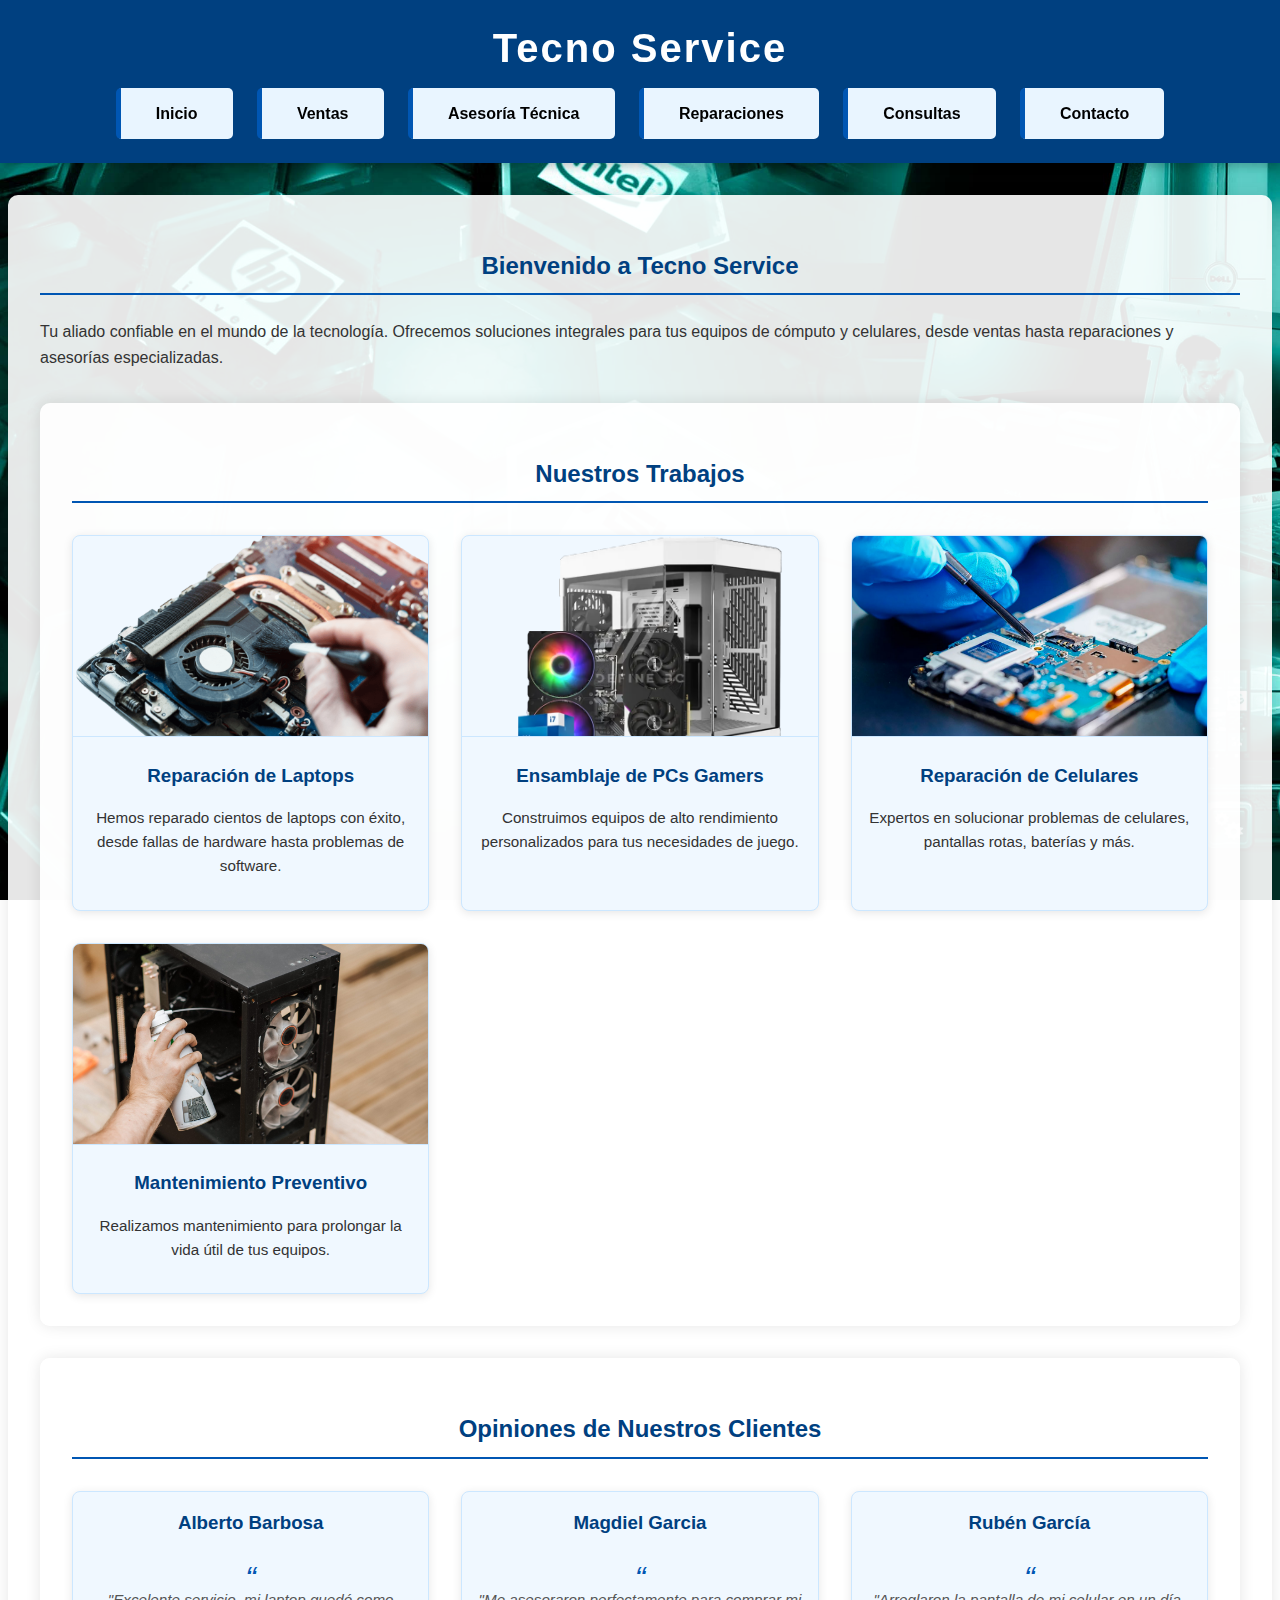
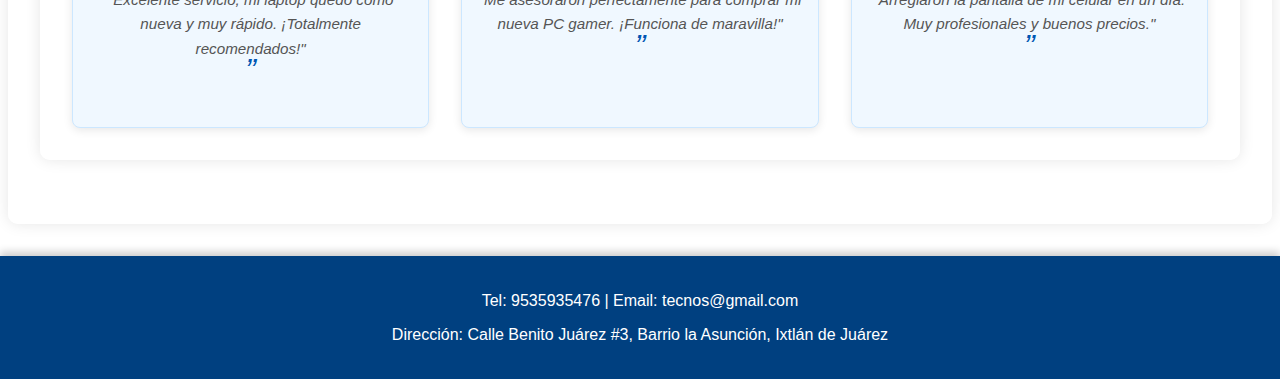
<file: tecno-service-html/html/index.html>
<!DOCTYPE html>
<html lang="es">
<head>
  <meta charset="UTF-8" />
  <meta name="viewport" content="width=device-width, initial-scale=1.0" />
  <title>Inicio - Tecno Service</title>
  <link rel="stylesheet" href="../css/styles.css" />
</head>
<body class="body-index">

  <!-- Cabecera fija (anclada) -->
  <header>
    <h1>Tecno Service</h1>
    <nav>
      <ul>
        <li><a href="index.html" aria-label="Ir a la página de inicio">Inicio</a></li>
        <li><a href="ventas.html" aria-label="Ir a ventas">Ventas</a></li>
        <li><a href="asesorias.html" aria-label="Ir a soporte técnico">Asesoría Técnica</a></li>
        <li><a href="reparaciones.html" aria-label="Ir a reparaciones">Reparaciones</a></li>
        <li><a href="consultas.html" aria-label="Ir a consultas">Consultas</a></li>
        <li><a href="contacto.html" aria-label="Ir a contacto">Contacto</a></li>
      </ul>
    </nav>
  </header>

  <main>
    <h2>Bienvenido a Tecno Service</h2>
    <p>Tu aliado confiable en el mundo de la tecnología. Ofrecemos soluciones integrales para tus equipos de cómputo y celulares, desde ventas hasta reparaciones y asesorías especializadas.</p>

    <section class="work-showcase">
      <h2>Nuestros Trabajos</h2>
      <div class="grid-container">
        <div class="grid-item">
          <img src="../Media/reparacion_laptop.png" alt="Reparación de Laptop" />
          <h3>Reparación de Laptops</h3>
          <p>Hemos reparado cientos de laptops con éxito, desde fallas de hardware hasta problemas de software.</p>
        </div>
        <div class="grid-item">
          <img src="../Media/esamble_pc.png" alt="Ensamblaje PC Gamer" />
          <h3>Ensamblaje de PCs Gamers</h3>
          <p>Construimos equipos de alto rendimiento personalizados para tus necesidades de juego.</p>
        </div>
        <div class="grid-item">
          <img src="../Media/reparacion_cel.png" alt="Reparación de Celular" />
          <h3>Reparación de Celulares</h3>
          <p>Expertos en solucionar problemas de celulares, pantallas rotas, baterías y más.</p>
        </div>
        <div class="grid-item">
          <img src="../Media/mantenimiento_pc.png" alt="Mantenimiento de PC" />
          <h3>Mantenimiento Preventivo</h3>
          <p>Realizamos mantenimiento para prolongar la vida útil de tus equipos.</p>
        </div>
      </div>
    </section>

    <section class="user-opinions">
      <h2>Opiniones de Nuestros Clientes</h2>
      <div class="grid-container">
        <div class="grid-item">
          <h3>Alberto Barbosa</h3>
          <p class="testimonial">"Excelente servicio, mi laptop quedó como nueva y muy rápido. ¡Totalmente recomendados!"</p>
        </div>
        <div class="grid-item">
          <h3>Magdiel Garcia</h3>
          <p class="testimonial">"Me asesoraron perfectamente para comprar mi nueva PC gamer. ¡Funciona de maravilla!"</p>
        </div>
        <div class="grid-item">
          <h3>Rubén García</h3>
          <p class="testimonial">"Arreglaron la pantalla de mi celular en un día. Muy profesionales y buenos precios."</p>
        </div>
      </div>
    </section>
  </main>

  <footer>
    <p>Tel: 9535935476 | Email: tecnos@gmail.com</p>
    <p>Dirección: Calle Benito Juárez #3, Barrio la Asunción, Ixtlán de Juárez</p>
  </footer>

</body>
</html>
</file>
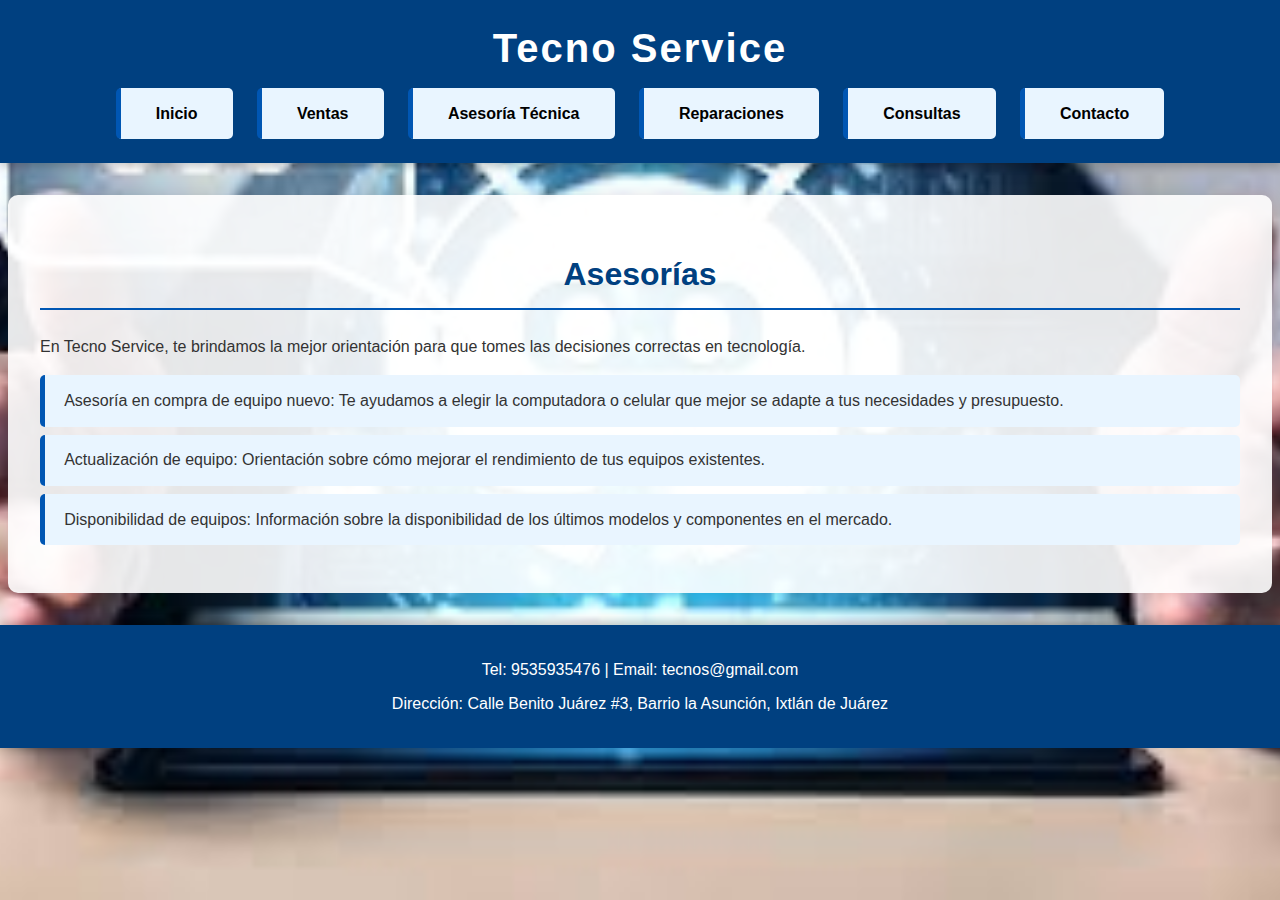
<file: tecno-service-html/html/asesorias.html>
<!DOCTYPE html>
<html lang="es">
<head>
  <meta charset="UTF-8" />
  <title>Asesorías - Tecno Service</title>
  <link rel="stylesheet" href="../css/styles.css"/> </head>
<body class="body-asesorias">
  <header>
    <h1>Tecno Service</h1>
    <nav>
      <ul>
        <li><a href="index.html" aria-label="Ir a la página de inicio">Inicio</a></li>
        <li><a href="ventas.html" aria-label="Ir a ventas">Ventas</a></li>
        <li><a href="asesorias.html" aria-label="Ir a soporte técnico">Asesoría Técnica</a></li>
        <li><a href="reparaciones.html" aria-label="Ir a reparaciones">Reparaciones</a></li>
        <li><a href="consultas.html" aria-label="Ir a consultas">Consultas</a></li>
        <li><a href="contacto.html" aria-label="Ir a contacto">Contacto</a></li>
      </ul>
    </nav>
  </header>

  <main>
    <h1>Asesorías</h1>
    <p>En Tecno Service, te brindamos la mejor orientación para que tomes las decisiones correctas en tecnología. </p>
    <ul>
      <li>Asesoría en compra de equipo nuevo: Te ayudamos a elegir la computadora o celular que mejor se adapte a tus necesidades y presupuesto. </li>
      <li>Actualización de equipo: Orientación sobre cómo mejorar el rendimiento de tus equipos existentes. </li>
      <li>Disponibilidad de equipos: Información sobre la disponibilidad de los últimos modelos y componentes en el mercado. </li>
    </ul>
  </main>
  <footer>
    <p>Tel: 9535935476 | Email: tecnos@gmail.com</p>
    <p>Dirección: Calle Benito Juárez #3, Barrio la Asunción, Ixtlán de Juárez</p>
  </footer>
</body>
</html>
</file>
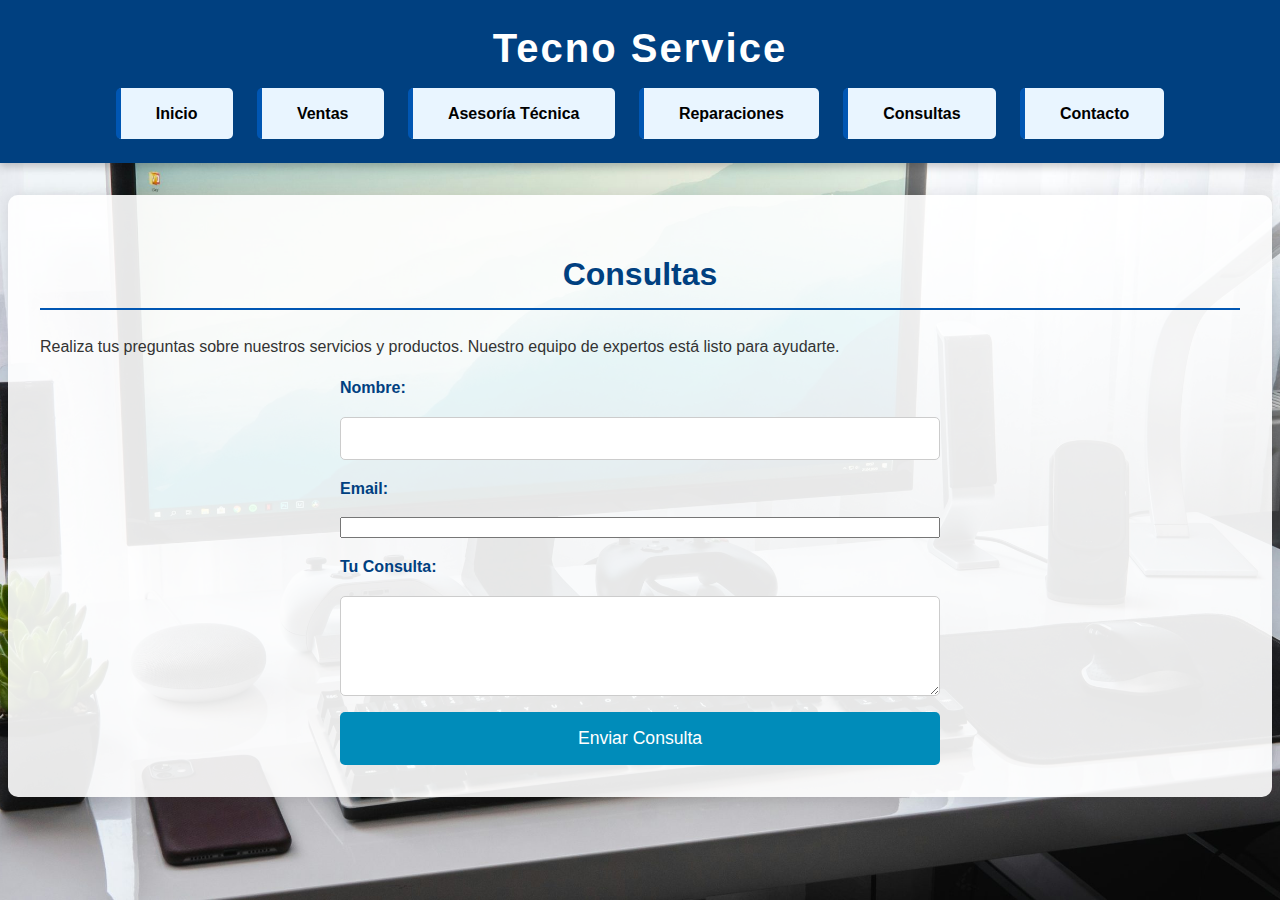
<file: tecno-service-html/html/consultas.html>
<!DOCTYPE html>
<html lang="es">
<head>
  <meta charset="UTF-8" />
  <title>Consultas - Tecno Service</title>
  <link rel="stylesheet" href="../css/styles.css" /> </head>
<body class="body-consultas">
  <header>
    <h1>Tecno Service</h1>
    <nav>
      <ul>
        <li><a href="index.html" aria-label="Ir a la página de inicio">Inicio</a></li>
        <li><a href="ventas.html" aria-label="Ir a ventas">Ventas</a></li>
        <li><a href="asesorias.html" aria-label="Ir a soporte técnico">Asesoría Técnica</a></li>
        <li><a href="reparaciones.html" aria-label="Ir a reparaciones">Reparaciones</a></li>
        <li><a href="consultas.html" aria-label="Ir a consultas">Consultas</a></li>
        <li><a href="contacto.html" aria-label="Ir a contacto">Contacto</a></li>
      </ul>
    </nav>
  </header>

  <main>
    <h1>Consultas</h1>
    <p>Realiza tus preguntas sobre nuestros servicios y productos. Nuestro equipo de expertos está listo para ayudarte. </p>
    <form>
      <label for="nombre">Nombre:</label>
      <input type="text" id="nombre" name="nombre"/>

      <label for="email">Email:</label>
      <input type="email" id="email" name="email" />

      <label for="consulta">Tu Consulta:</label>
      <textarea id="consulta" name="consulta" ></textarea>

      <button type="submit">Enviar Consulta</button>
    </form>
  </main>
</body>
</html>
</file>
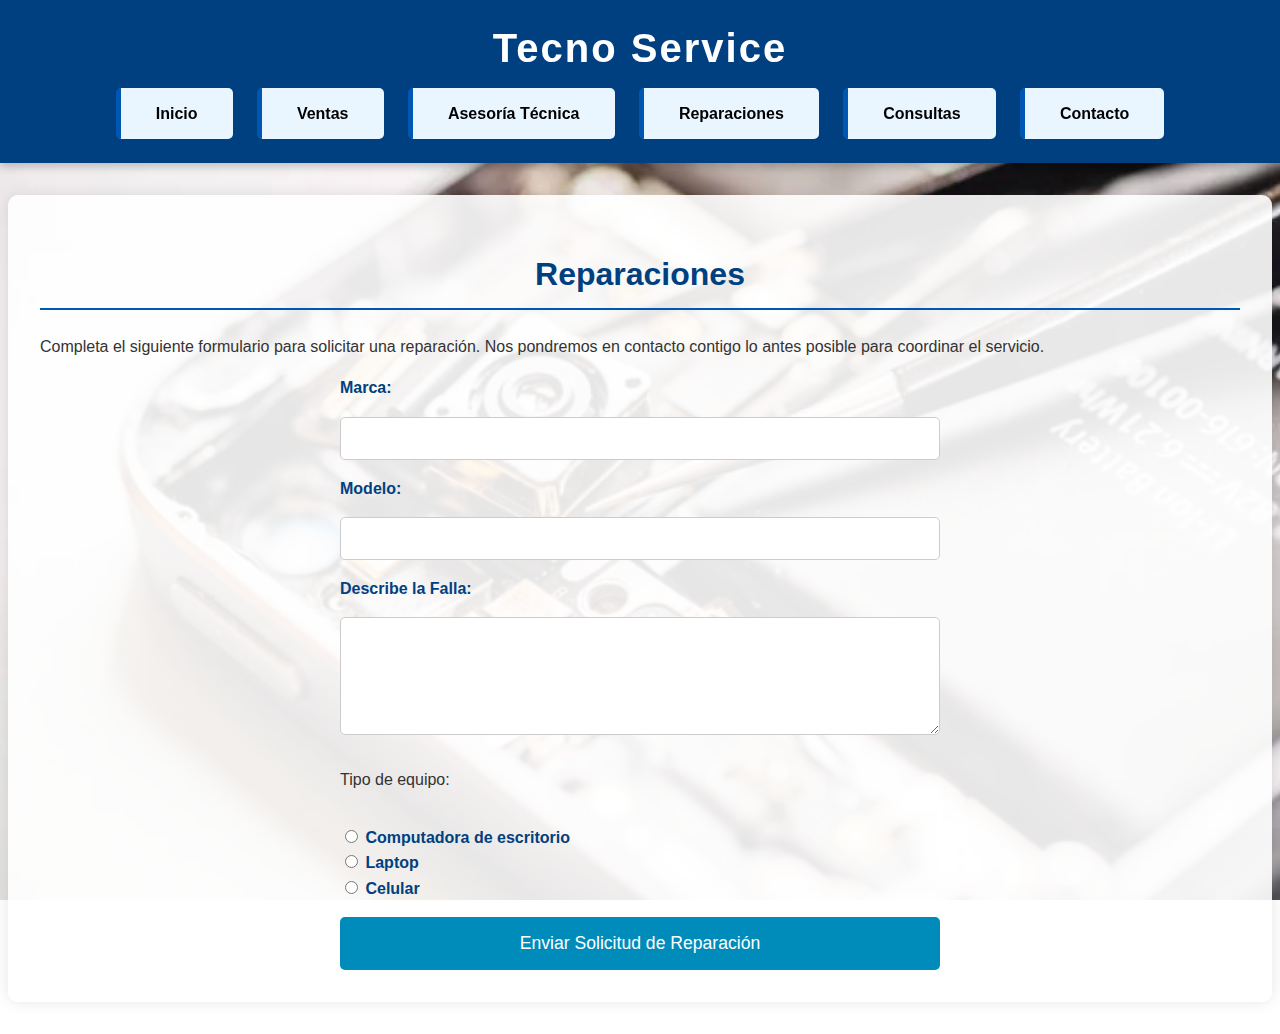
<file: tecno-service-html/html/reparaciones.html>
<!DOCTYPE html>
<html lang="es">
<head>
  <meta charset="UTF-8" />
  <title>Reparaciones - Tecno Service</title>
  <link rel="stylesheet" href="../css/styles.css" /> </head>
<body class="body-reparaciones">
  <header>
    <h1>Tecno Service</h1>
    <nav>
      <ul>
        <li><a href="index.html" aria-label="Ir a la página de inicio">Inicio</a></li>
        <li><a href="ventas.html" aria-label="Ir a ventas">Ventas</a></li>
        <li><a href="asesorias.html" aria-label="Ir a soporte técnico">Asesoría Técnica</a></li>
        <li><a href="reparaciones.html" aria-label="Ir a reparaciones">Reparaciones</a></li>
        <li><a href="consultas.html" aria-label="Ir a consultas">Consultas</a></li>
        <li><a href="contacto.html" aria-label="Ir a contacto">Contacto</a></li>
      </ul>
    </nav>
  </header>

  <main>
    <h1>Reparaciones</h1>
    <p>Completa el siguiente formulario para solicitar una reparación. Nos pondremos en contacto contigo lo antes posible para coordinar el servicio. </p>
    <form>
      <label for="marca">Marca:</label>
      <input type="text" id="marca" name="marca" required />

      <label for="modelo">Modelo:</label>
      <input type="text" id="modelo" name="modelo" required />

      <label for="falla">Describe la Falla:</label>
      <textarea id="falla" name="falla" rows="6" required></textarea>

      <p>Tipo de equipo:</p>
      <div class="radio-group">
        <label><input type="radio" name="equipo" value="pc" /> Computadora de escritorio</label><br />
        <label><input type="radio" name="equipo" value="laptop" /> Laptop</label><br />
        <label><input type="radio" name="equipo" value="celular" /> Celular</label><br />
      </div>
      <button type="submit">Enviar Solicitud de Reparación</button>
    </form>
  </main>
</body>
</html>
</file>
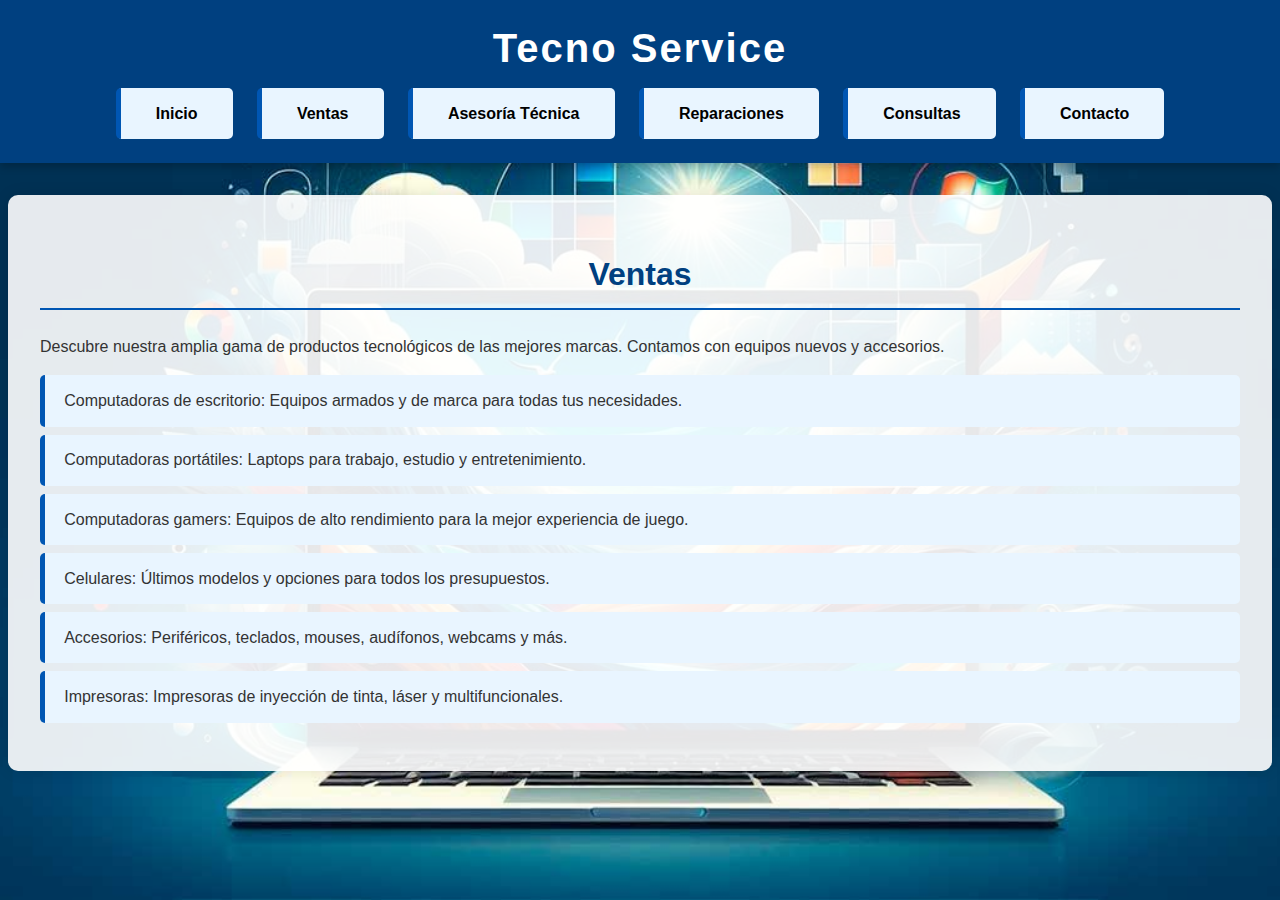
<file: tecno-service-html/html/ventas.html>
<!DOCTYPE html>
<html lang="es">
<head>
  <meta charset="UTF-8" />
  <title>Ventas - Tecno Service</title>
  <link rel="stylesheet" href="../css/styles.css" /> </head>
<body class="body-ventas">
  <header>
    <h1>Tecno Service</h1>
    <nav>
      <ul>
        <li><a href="index.html" aria-label="Ir a la página de inicio">Inicio</a></li>
        <li><a href="ventas.html" aria-label="Ir a ventas">Ventas</a></li>
        <li><a href="asesorias.html" aria-label="Ir a soporte técnico">Asesoría Técnica</a></li>
        <li><a href="reparaciones.html" aria-label="Ir a reparaciones">Reparaciones</a></li>
        <li><a href="consultas.html" aria-label="Ir a consultas">Consultas</a></li>
        <li><a href="contacto.html" aria-label="Ir a contacto">Contacto</a></li>
      </ul>
    </nav>
  </header>

  <main>
    <h1>Ventas</h1>
    <p>Descubre nuestra amplia gama de productos tecnológicos de las mejores marcas. Contamos con equipos nuevos y accesorios. </p>
    <ul>
      <li>Computadoras de escritorio: Equipos armados y de marca para todas tus necesidades. </li>
      <li>Computadoras portátiles: Laptops para trabajo, estudio y entretenimiento. </li>
      <li>Computadoras gamers: Equipos de alto rendimiento para la mejor experiencia de juego. </li>
      <li>Celulares: Últimos modelos y opciones para todos los presupuestos. </li>
      <li>Accesorios: Periféricos, teclados, mouses, audífonos, webcams y más. </li>
      <li>Impresoras: Impresoras de inyección de tinta, láser y multifuncionales. </li>
    </ul>
  </main>
</body>
</html>
</file>
<file: tecno-service-html/css/styles.css>
/*Estilo para el body de los Html en general*/
body {
  margin: 0;
  font-family: 'Segoe UI', Tahoma, Geneva, Verdana, sans-serif;
  line-height: 1.6;
  color: #333;
}
/*Estilo para el body de cada frame*/
body.background-fixed {
  background-attachment: fixed;
  background-size: cover;
  background-position: center;
  background-repeat: no-repeat;
}

.body-index {
  background-image: url('../Media/BackGround-index.jpg');
  background-size: cover;
  background-position: center;
  background-repeat: no-repeat;
  background-attachment: fixed;
}

.body-ventas {
  background-image: url('../Media/background-ventas.jpg');
  background-size: cover;
  background-position: center;
  background-repeat: no-repeat;
  background-attachment: fixed;
}

.body-asesorias {
  background-image: url('../Media/background-asesorias.jpeg'); 
  background-size: cover;
  background-position: center;
  background-repeat: no-repeat;
  background-attachment: fixed;
}

.body-reparaciones {
  background-image: url('../Media/background-reparaciones.jpg'); 
  background-size: cover;
  background-position: center;
  background-repeat: no-repeat;
  background-attachment: fixed;
}

.body-consultas {
  background-image: url('../Media/background-consultas.jpeg'); 
  background-size: cover;
  background-position: center;
  background-repeat: no-repeat;
  background-attachment: fixed;
}

.body-contacto {
  background-image: url('../Media/background-contacto.jpg');
  background-size: cover;
  background-position: center;
  background-repeat: no-repeat;
  background-attachment: fixed;
}

/*Estilo para el header*/
header {
  background-color: #004080; 
  color: white; 
  padding: 1rem 0; 
  text-align: center;
  box-shadow: 0 4px 8px rgba(0, 0, 0, 0.2);
  position: sticky; 
  top: 0; 
  z-index: 1000; 
}

header h1 {
  margin: 0; 
  padding-bottom: 0.5rem; 
  font-size: 2.5rem; 
  letter-spacing: 2px; 
  animation: fadeInDown 1s ease-out; 
}


nav ul {
  list-style: none; 
  padding: 0; 
  margin: 0; 
  display: flex; 
  justify-content: center; 
  flex-wrap: wrap; 
  gap: 1.5rem; 
}

nav ul li a {
  color: black; 
  text-decoration: none; 
  font-weight: bold;
  padding: 0.5rem 1rem; 
  transition: background-color 0.3s ease, transform 0.3s ease; 
  border-radius: 5px; 
}

nav ul li a:hover {
  background-color: #0056b3; 
  transform: translateY(-3px); 
}

main, section {
  padding: 2rem;
  margin: 2rem auto; 
  background-color: rgba(255, 255, 255, 0.9); 
  border-radius: 10px; 
  box-shadow: 0 0 15px rgba(0, 0, 0, 0.1);
  max-width: 1200px; 
}
/*Estilo para el pie de pagina general*/
footer {
  background-color: #004080; 
  color: white; 
  text-align: center; 
  padding: 1.5rem; 
  margin-top: 2rem; 
  box-shadow: 0 -4px 8px rgba(0, 0, 0, 0.2); 
}

footer p {
  margin: 0.5rem 0; 
}


main h1, main h2, section h2 {
  color: #004080; 
  text-align: center; 
  margin-bottom: 1.5rem; 
  border-bottom: 2px solid #0056b3; 
  padding-bottom: 0.5rem; 
}

form {
  display: flex; 
  flex-direction: column; 
  gap: 1rem; 
  max-width: 600px; 
  margin: 0 auto; 
}

form label {
  font-weight: bold; 
  color: #004080; 
}

form input[type="text"],
form textarea {
  width: 100%; 
  padding: 0.8rem; 
  border: 1px solid #ccc; 
  border-radius: 5px; 
  box-sizing: border-box;  
}

form textarea {
  min-height: 100px; 
}

form button {
  background-color: #008CBA; 
  color: white; 
  padding: 1rem 1.5rem; 
  border: none; 
  border-radius: 5px; 
  cursor: pointer; 
  font-size: 1.1rem; 
  transition: background-color 0.3s ease, transform 0.3s ease;
}

form button:hover {
  background-color: #007bb5; 
  transform: translateY(-2px); 
}


ul {
  list-style: none; 
  padding: 0; 
}

ul li {
  background-color: #e9f5ff; 
  margin-bottom: 0.5rem; 
  padding: 0.8rem 1.2rem; 
  border-left: 5px solid #0056b3; 
  border-radius: 5px; 
  transition: transform 0.2s ease; 
}

ul li:hover {
  transform: translateX(5px); 
}


.grid-container {
  display: grid; 
  grid-template-columns: repeat(auto-fit, minmax(280px, 1fr)); 
  gap: 2rem; 
  margin-top: 2rem; 
}

.grid-item {
  background-color: #f0f8ff;
  border: 1px solid #cce7ff; 
  border-radius: 8px; 
  overflow: hidden; 
  box-shadow: 0 2px 10px rgba(0, 0, 0, 0.1); 
  text-align: center; 
  transition: transform 0.3s ease; 
}

.grid-item:hover {
  transform: translateY(-5px); 
}

.grid-item img {
  width: 100%; 
  height: 200px; 
  object-fit: cover; 
  border-bottom: 1px solid #cce7ff; 
}

.grid-item h3 {
  color: #004080; 
  margin: 1rem 0 0.5rem;
}

.grid-item p {
  padding: 0 1rem 1rem; 
  font-size: 0.95rem; 
}

/*Estilo para los comentarios de clientes*/
.testimonial {
  font-style: italic; 
  color: #555;
}

.testimonial::before {
  content: "“"; 
  font-size: 2rem; 
  color: #0056b3; 
  display: block; 
  margin-bottom: -1rem; 
}

.testimonial::after {
  content: "”"; 
  font-size: 2rem; 
  color: #0056b3; 
  display: block; 
  margin-top: -1rem; 
}
/*Estilo para la informacion de contacto*/
.contact-info {
  display: flex; 
  flex-direction: column; 
  gap: 1.5rem; 
  align-items: center; 
}

.contact-info p {
  font-size: 1.1rem; 
  font-weight: 500; 
  color: #004080; 
}

.map-container {
  width: 100%; 
  height: 400px; 
  border: 1px solid #ccc; 
  border-radius: 8px; 
  overflow: hidden; 
  box-shadow: 0 2px 10px rgba(0, 0, 0, 0.1); 
}

.map-container iframe {
  width: 100%; 
  height: 100%; 
  border: none; 
}

/*Estilo para los iconos de redes sociales*/
.social-media a {
  display: inline-block; 
  margin: 0 10px; 
  font-size: 2.5rem; 
  color: #004080; 
  transition: transform 0.3s ease, color 0.3s ease;  
}

.social-media a:hover {
  transform: scale(1.1); 
  color: #008CBA;
}
</file>
